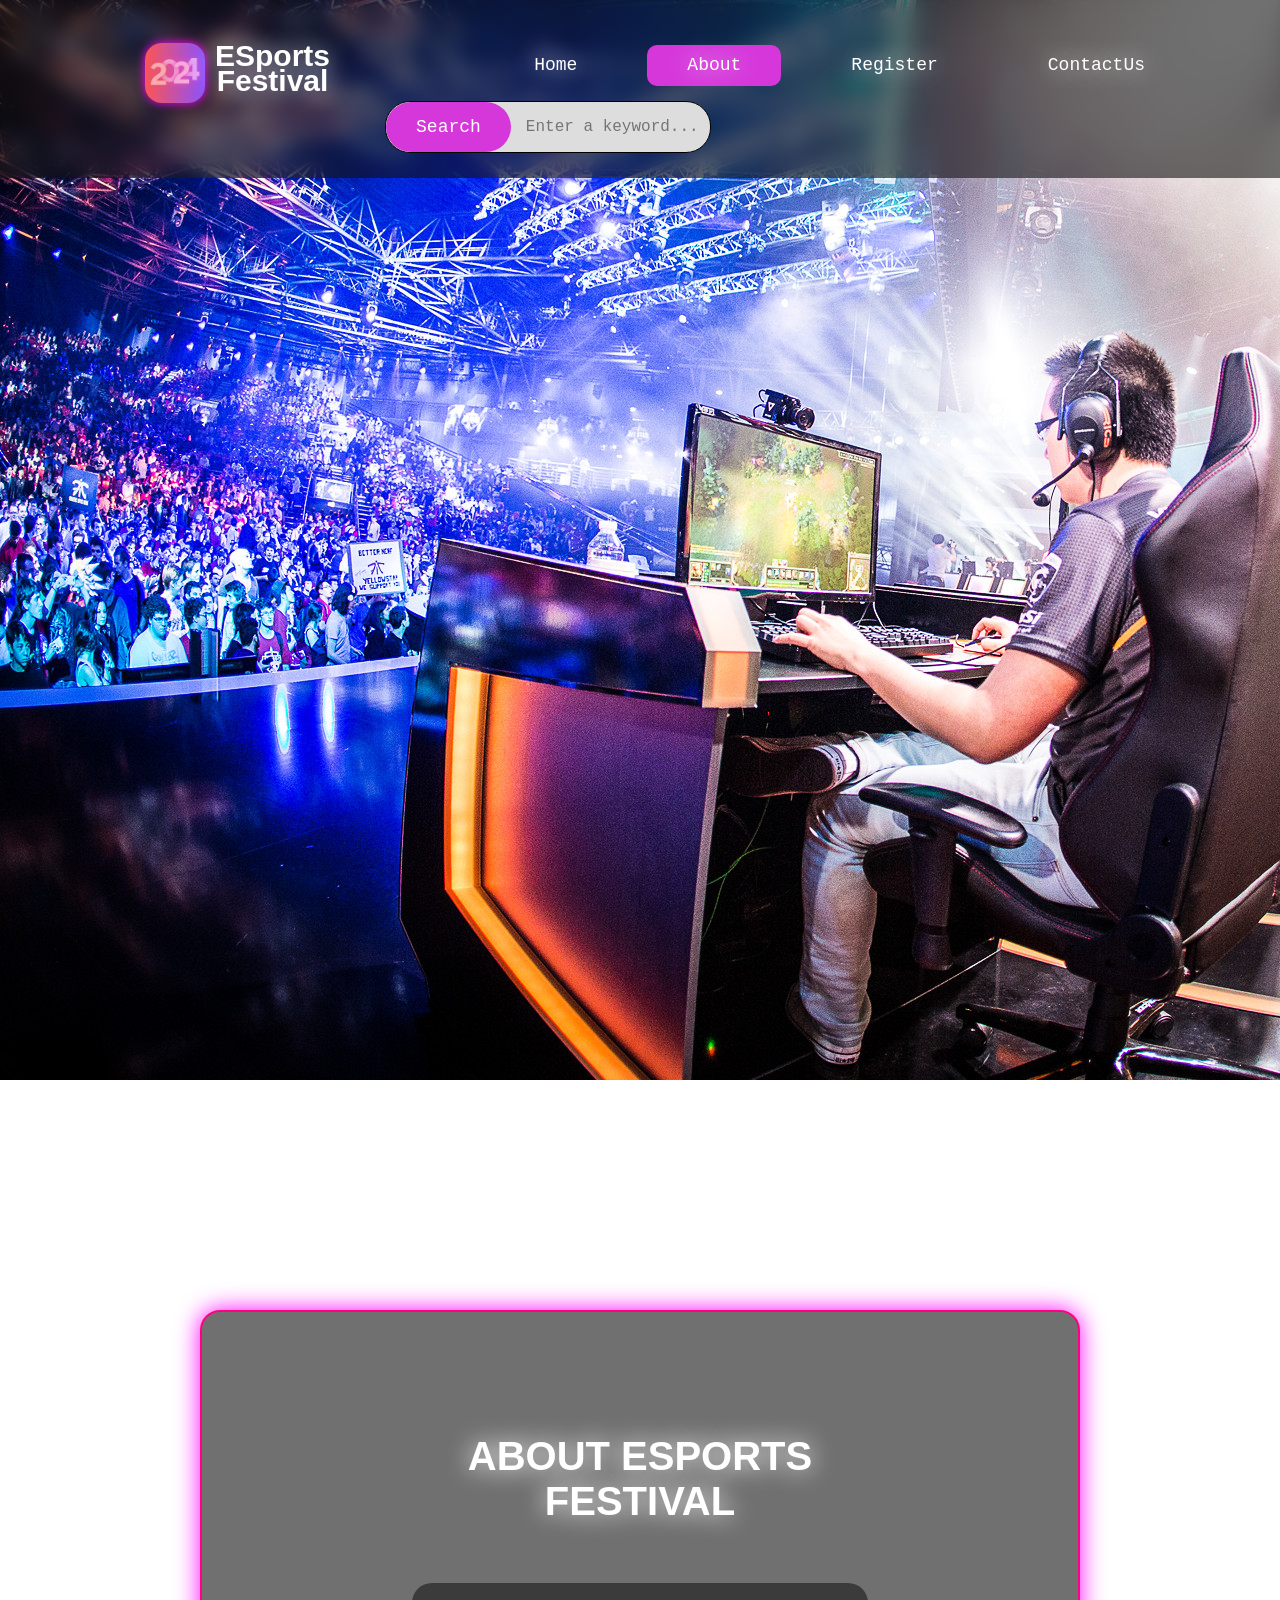
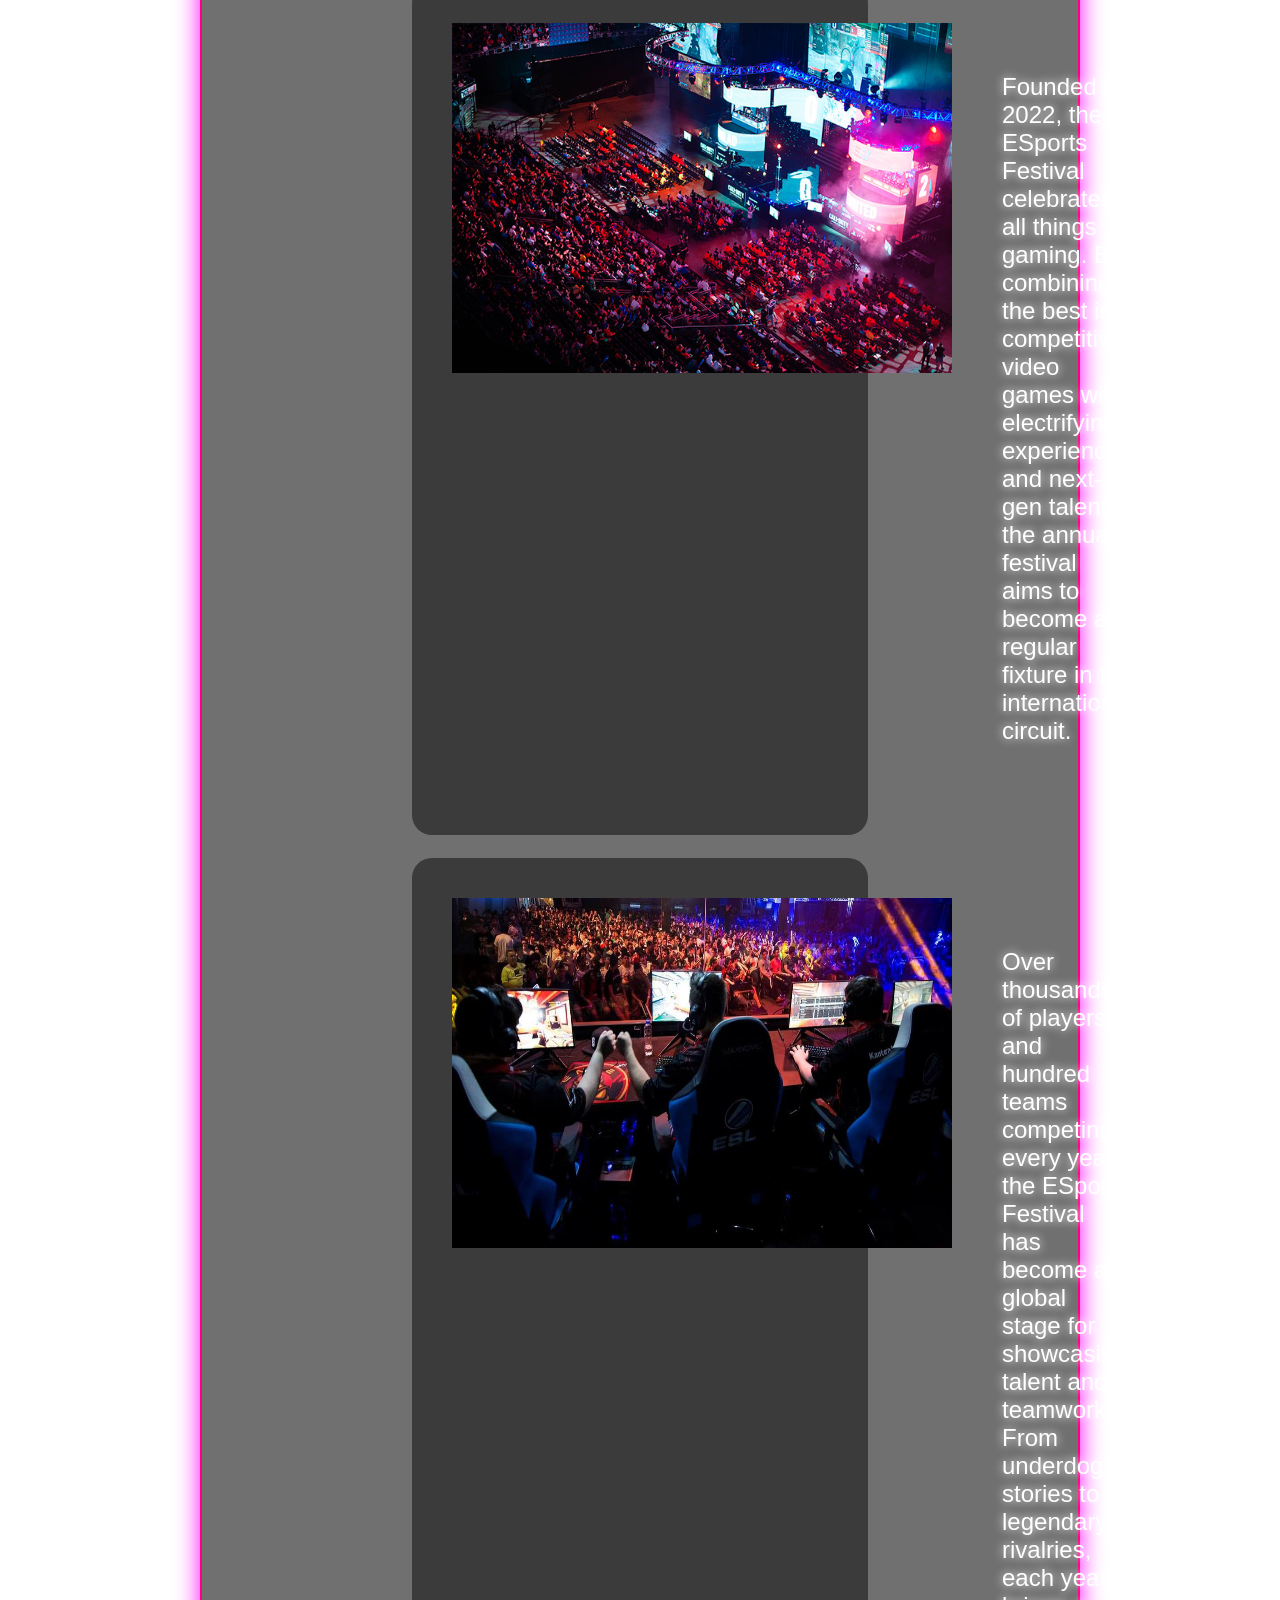
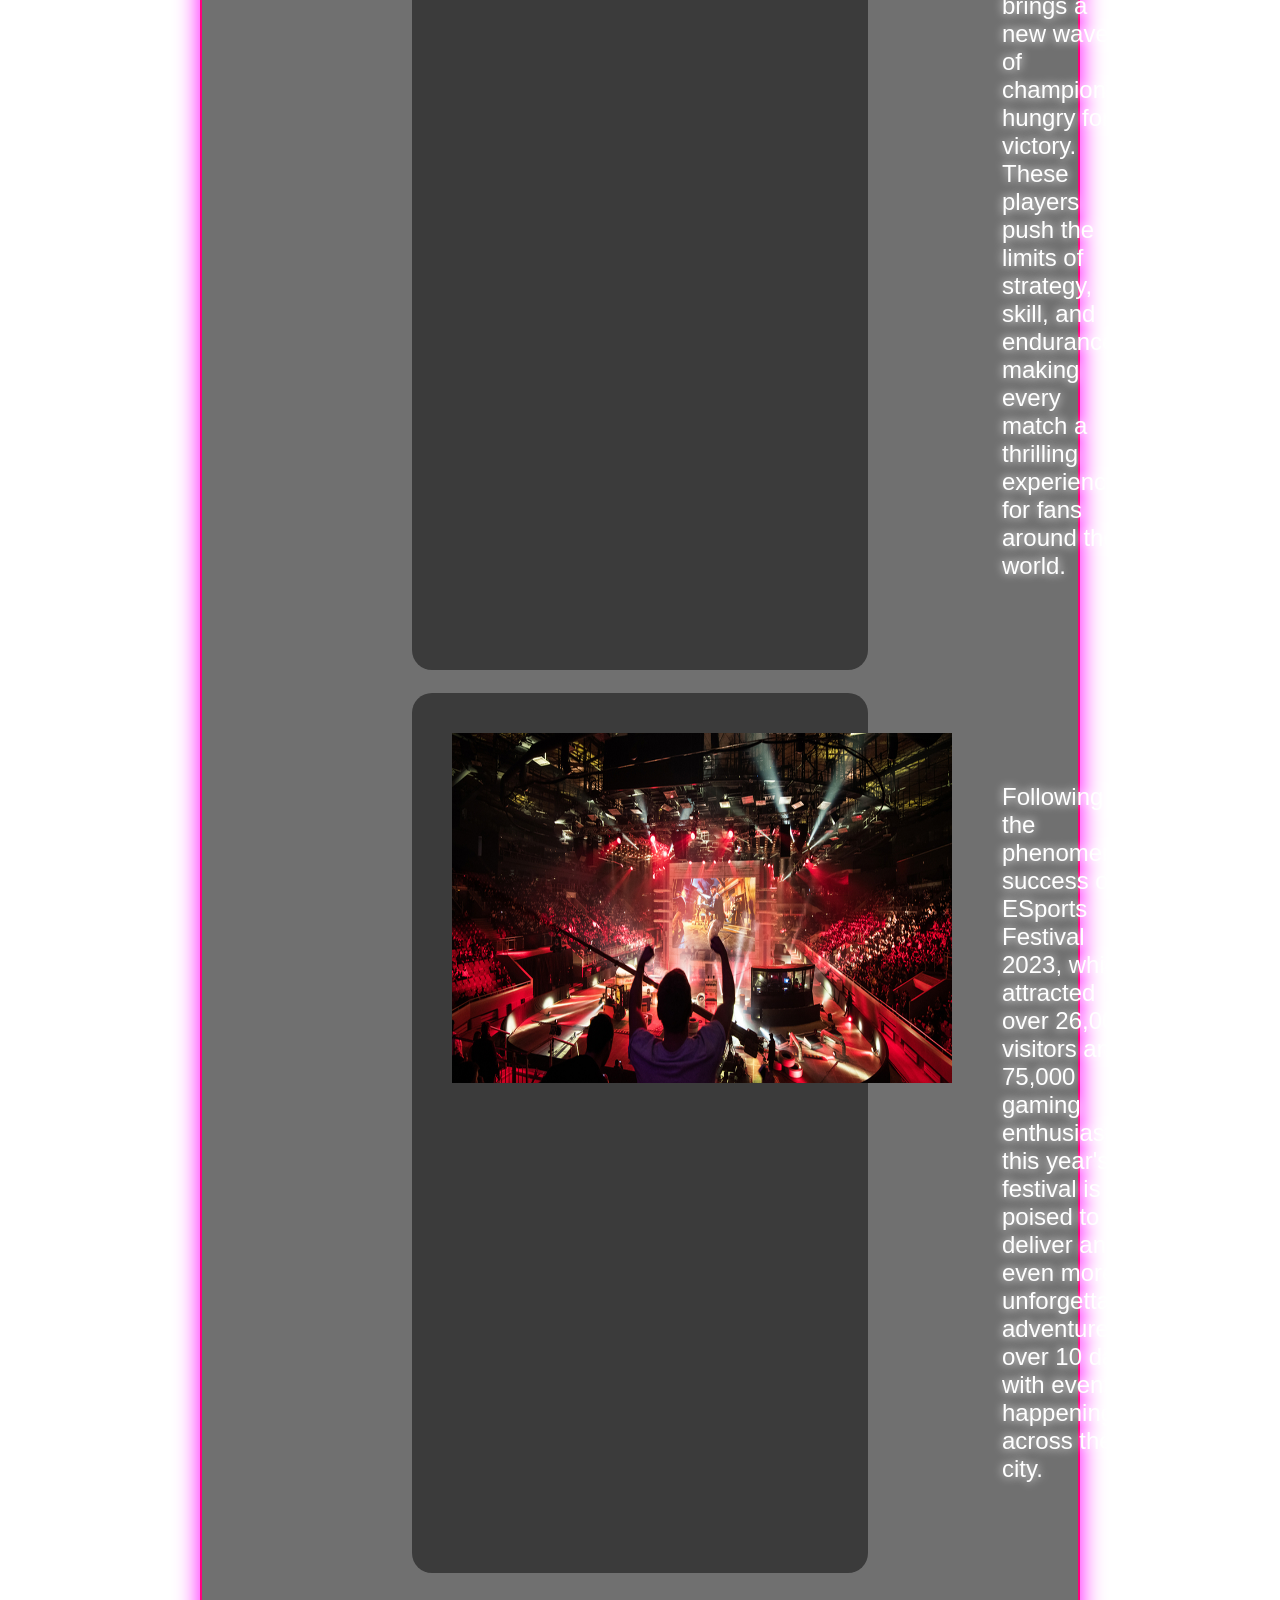
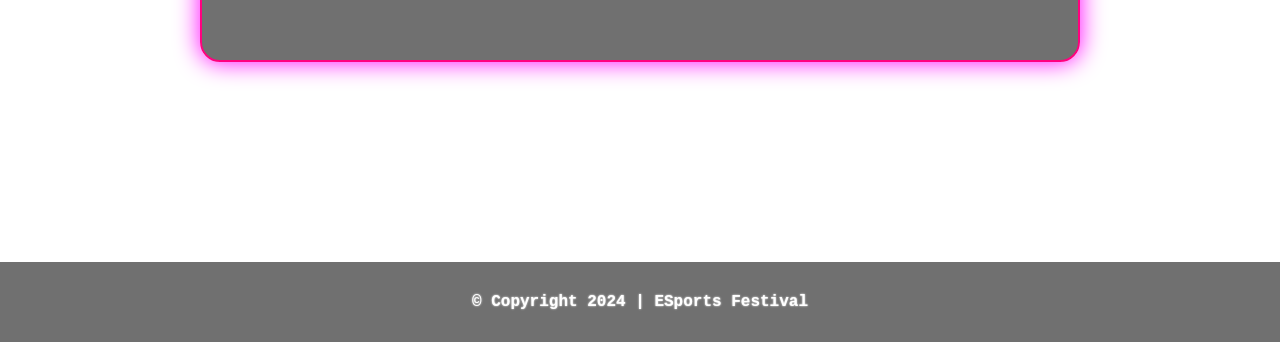
<file: esportsfestival/index2.html>
<!DOCTYPE html>
<html lang="en">
<head>
  <meta charset="UTF-8">
  <meta name="viewport" content="width=device-width, initial-scale=1.0, user-scalable=yes">
  <meta http-equiv="X-UA-Compatible" content="IE=edge">
  <title>About</title>
  <link rel="stylesheet" href="css/header.css">
  <link rel="stylesheet" href="css/style2.css">
  <link rel="stylesheet" href="css/footer.css">
  <link rel="icon" href="img/icon.png">
</head>
<body>
  <!-- Header -->
  <div class="header">
    <a href="#" class="logo"><img src="img/2024.png">ESports<br>Festival</a>
    <div class="header-right">
      <a href="index.html">Home</a>
      <a class="active" href="index2.html">About</a>
      <a href="index3.html">Register</a>
      <a href="index4.html">ContactUs</a>
    </div><br>
    <div class="searchbox">
      <form action="php/search_handler.php" method="GET">
        <button type="submit">Search</button>
        <input type="text" name="search" placeholder="Enter a keyword..." required>
      </form>
    </div>
  </div>

  <div class="intro-img">
    <img src="img/gamplay.jpg" alt="">
  </div>
  
  <!-- Content -->
  <div class="content">
    <div class="content-box">
      <div class="fist-content ani">
        <h1>ABOUT ESPORTS FESTIVAL</h1>
        <div class="content1 ani">
          <img src="img/imga1.jpg" alt="">
          <p>Founded in 2022, the ESports Festival celebrates all things gaming. By combining the best in competitive video games with electrifying experiences and next-gen talent, the annual festival aims to become a regular fixture in the international circuit.</p>
        </div>
        <div class="content2 ani">
          <img src="img/imga2.jpg" alt="">
          <p>Over thousands of players and hundred teams competing every year, the ESports Festival has become a global stage for showcasing talent and teamwork. From underdog stories to legendary rivalries, each year brings a new wave of champions hungry for victory. These players push the limits of strategy, skill, and endurance, making every match a thrilling experience for fans around the world.</p>
        </div>
        <div class="content3 ani">
          <img src="img/imga3.jpg" alt="">
          <p>Following the phenomenal success of ESports Festival 2023, which attracted over 26,000 visitors and 75,000 gaming enthusiasts, this year's festival is poised to deliver an even more unforgettable adventure over 10 days with events happening across the city.</p>
        </div>
      </div>
    </div>
  </div> 

  <!-- Footer -->
  <footer>
    <h4>© Copyright 2024 | ESports Festival</h4>
  </footer>

  <!-- Animation Script -->
  <script src="javascript/script.js"></script>
</body>
</html>
</file>
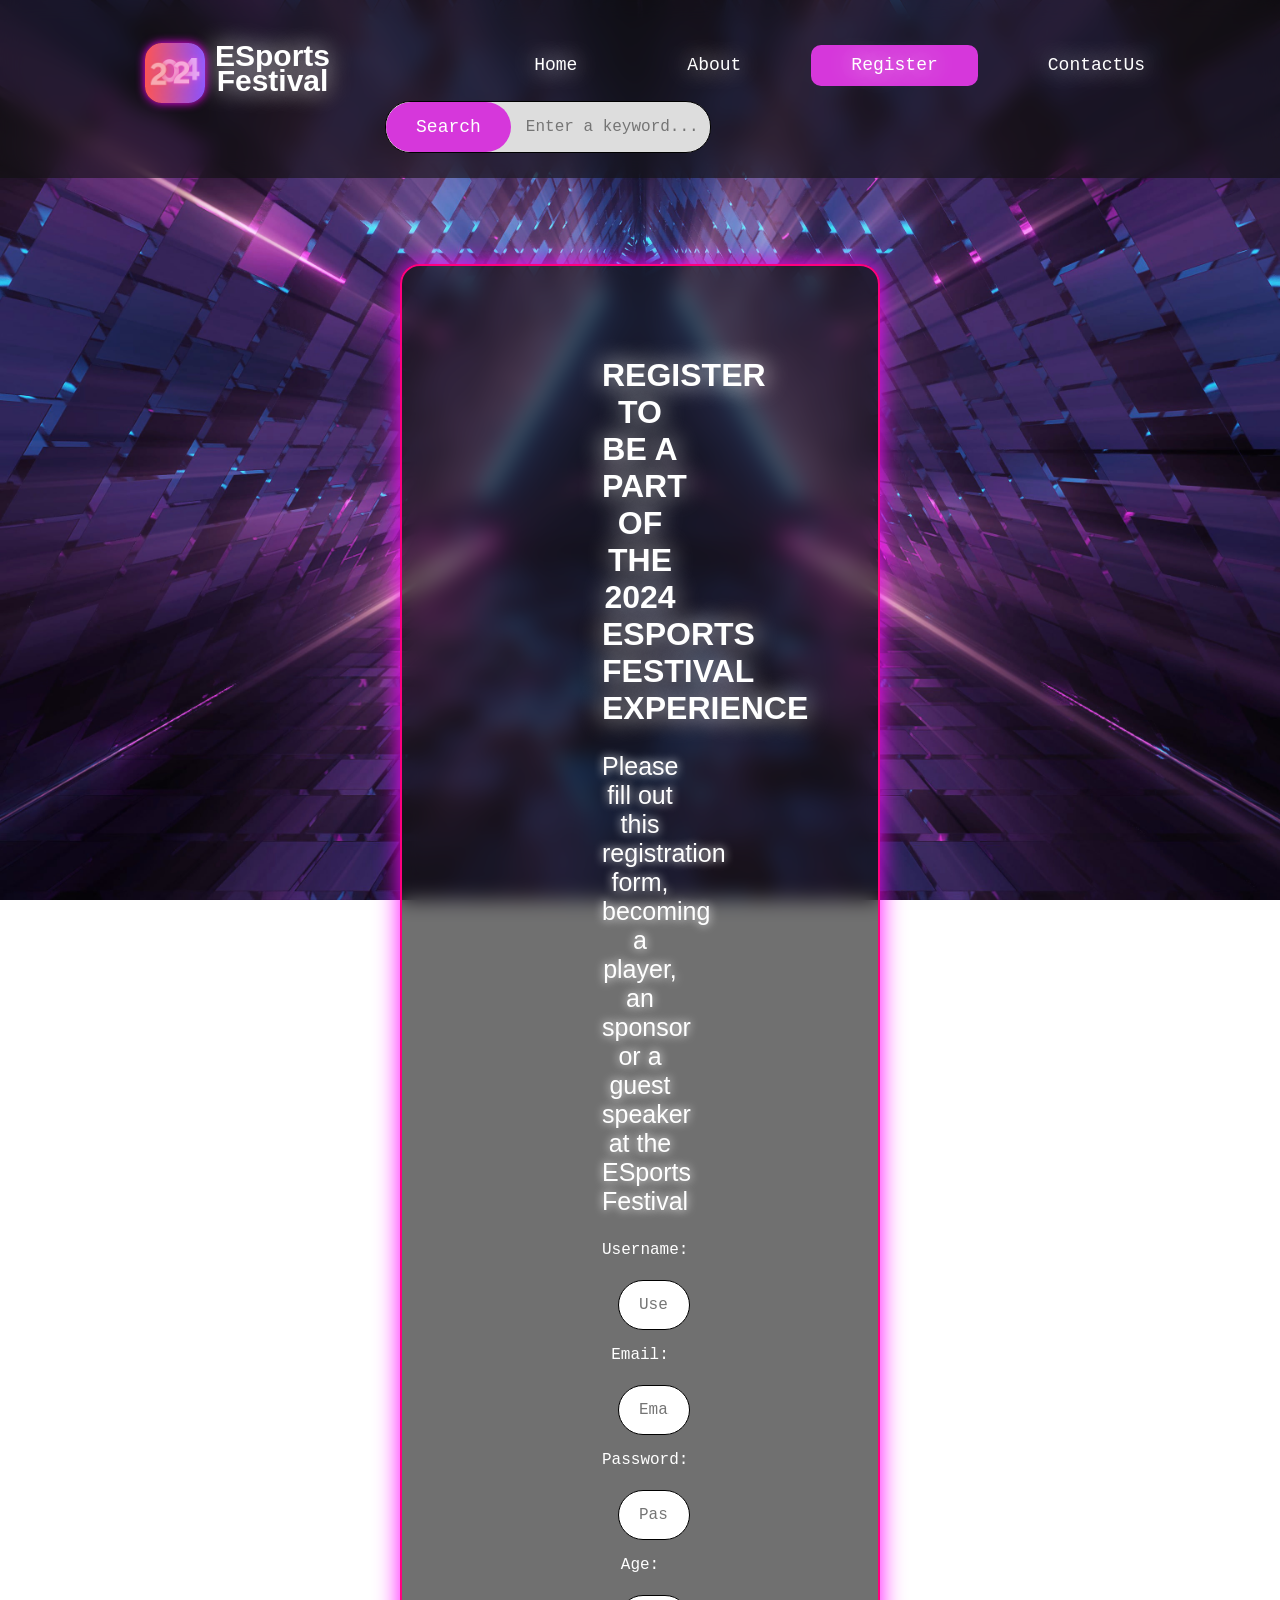
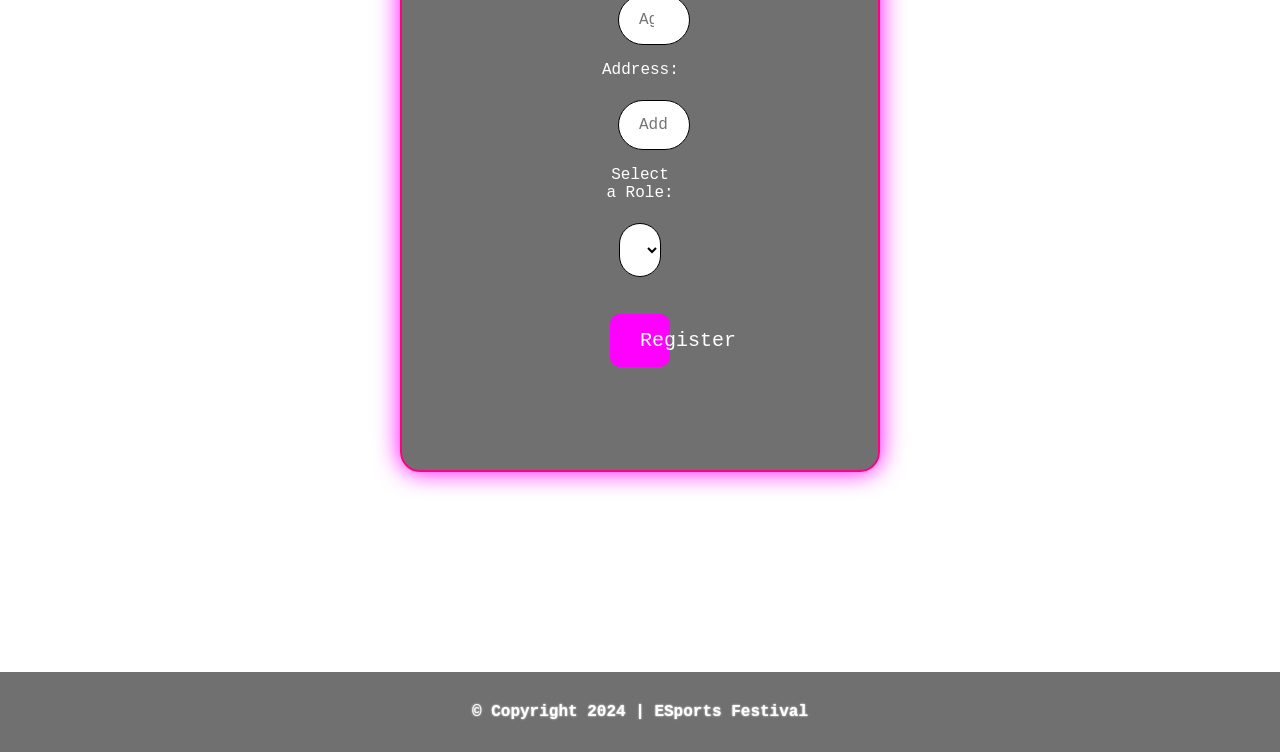
<file: esportsfestival/index3.html>
<!DOCTYPE html>
<html lang="en">
<head>
  <meta charset="UTF-8">
  <meta name="viewport" content="width=device-width, initial-scale=1.0, user-scalable=yes">
  <meta http-equiv="X-UA-Compatible" content="IE=edge">
  <title>Register</title>
  <link rel="stylesheet" href="css/header.css">
  <link rel="stylesheet" href="css/style3.css">
  <link rel="stylesheet" href="css/footer.css">
  <link rel="icon" href="img/icon.png">
</head>
<body>
  <!-- Header -->
  <div class="header">
    <a href="#" class="logo"><img src="img/2024.png">ESports<br>Festival</a>
    <div class="header-right">
      <a href="index.html">Home</a>
      <a href="index2.html">About</a>
      <a class="active" href="index3.html">Register</a>
      <a href="index4.html">ContactUs</a>
    </div><br>
    <div class="searchbox">
      <form action="php/search_handler.php" method="GET">
        <button type="submit">Search</button>
        <input type="text" name="search" placeholder="Enter a keyword..." required>
      </form>
    </div>
  </div>
  
  <!-- Content -->
  <div class="content">
    <div class="content-box">
      <h2 class="ani">REGISTER TO BE A PART OF THE 2024 ESPORTS FESTIVAL EXPERIENCE</h2>
      <p class="ani">Please fill out this registration form, becoming a player, an sponsor or a guest speaker at the ESports Festival</p>
      <form action="php/registration_handler.php" method="POST">
        <div class="form-group ani">
          <label for="username">Username:</label>
          <input type="username" id="username" name="username" placeholder="Username*" required>
        </div>
        <div class="form-group ani">
          <label for="email">Email:</label>
          <input type="email" id="email" name="email" placeholder="Email*" required>
        </div>
        <div class="form-group ani">
          <label for="password">Password:</label>
          <input type="password" id="password" name="password" placeholder="Password*" required>
        </div>
        <div class="form-group ani">
          <label for="age">Age:</label>
          <input type="number" id="age" name="age" placeholder="Age*" min="10" max="60" maxlength="2" required>
        </div>
        <div class="form-group ani">
          <label for="address">Address:</label>
          <input type="address" id="address" name="address" placeholder="Address*" required>
        </div>
        <div class="form-group ani">
          <label for="role">Select a Role:</label>
          <select id="role" name="role" required>
            <option value="User">User</option>
            <option value="Player">Player</option>
            <option value="Sponsor">Sponsor</option>
            <option value="Speaker">Speaker</option>
          </select>
          <br><br>
        </div>
        <button class="ani" type="submit">Register</button>
      </form>
    </div>
  </div> 

  <!-- Footer -->
  <footer>
    <h4>© Copyright 2024 | ESports Festival</h4>
  </footer>

  <!-- Animation Script -->
  <script src="javascript/script.js"></script>
</body>
</html>
</file>
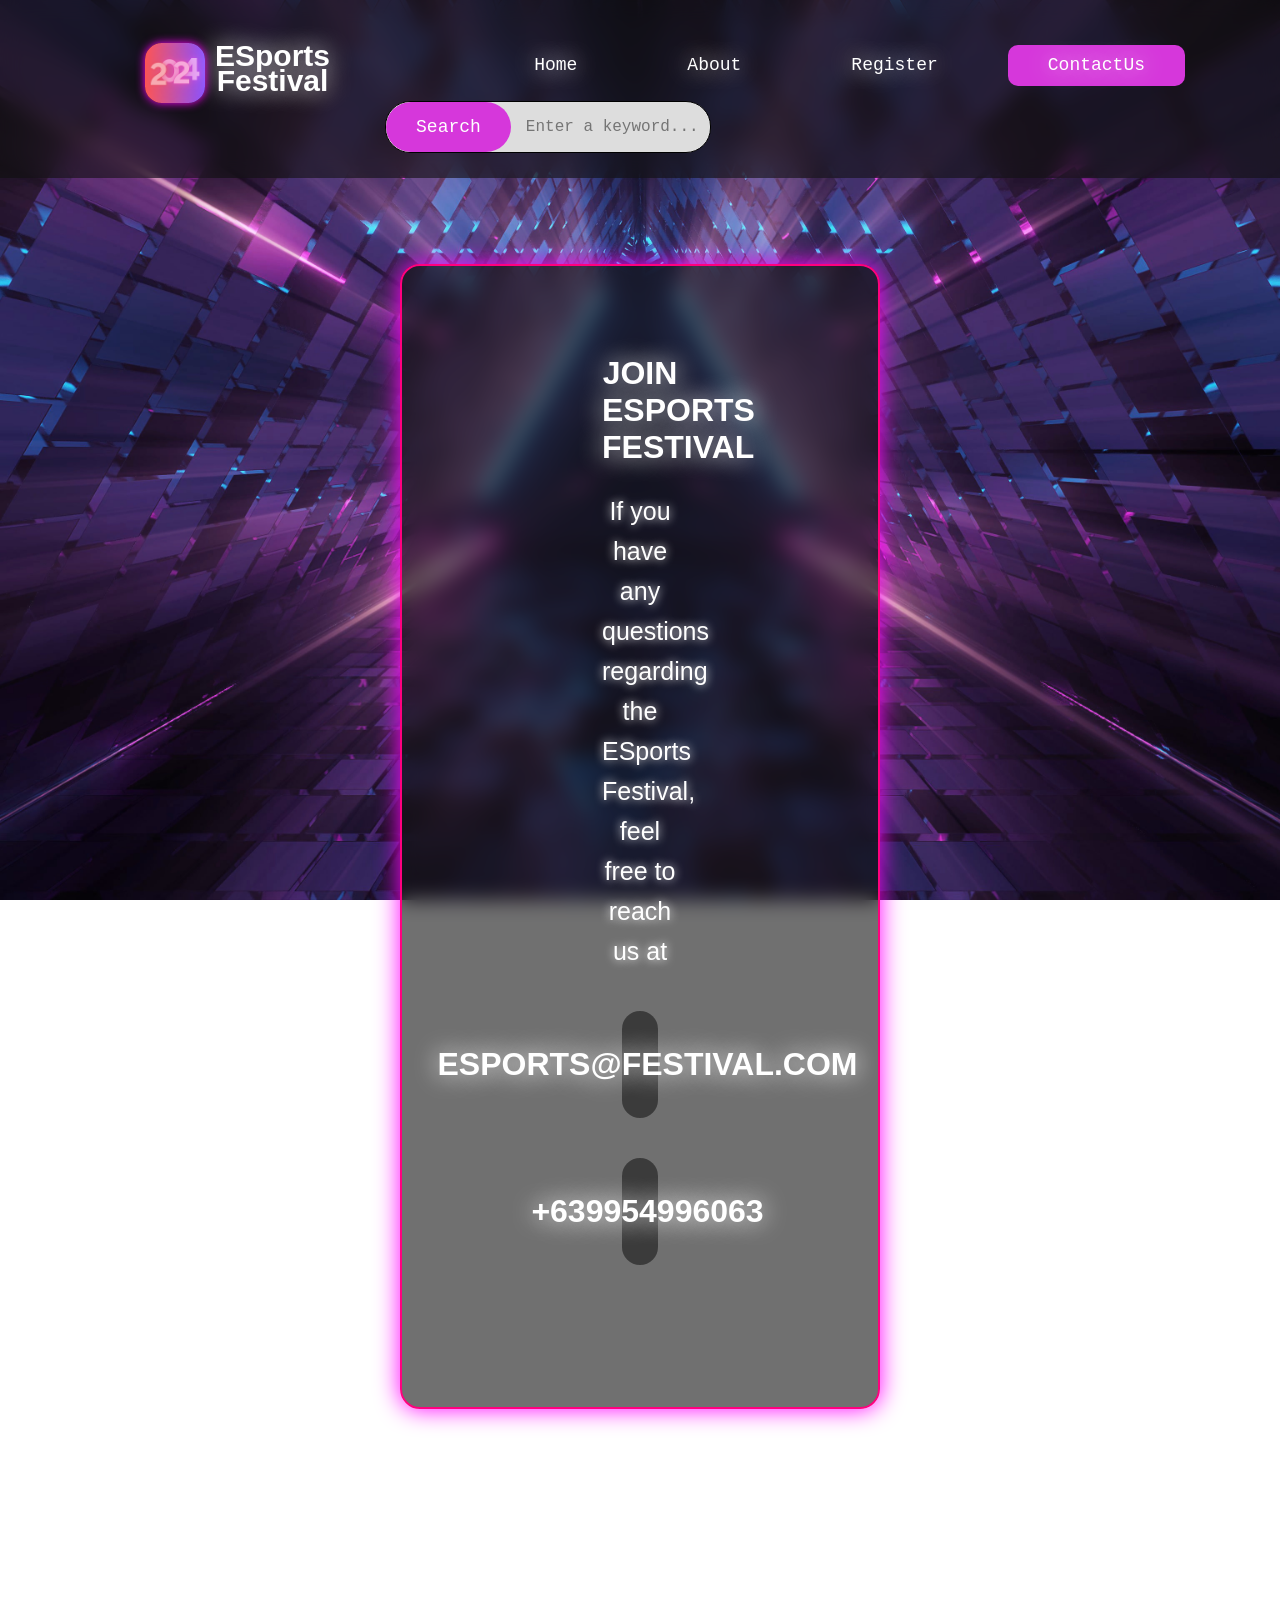
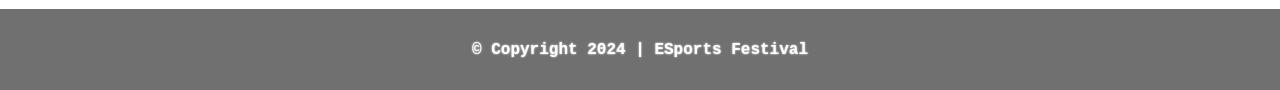
<file: esportsfestival/index4.html>
<!DOCTYPE html>
<html lang="en">
<head>
  <meta charset="UTF-8">
  <meta name="viewport" content="width=device-width, initial-scale=1.0, user-scalable=yes">
  <meta http-equiv="X-UA-Compatible" content="IE=edge">
  <title>ContactUs</title>
  <link rel="stylesheet" href="css/header.css">
  <link rel="stylesheet" href="css/style4.css">
  <link rel="stylesheet" href="css/footer.css">
  <link rel="icon" href="img/icon.png">
</head>
<body>
  <!-- Header -->
  <div class="header">
    <a href="#" class="logo"><img src="img/2024.png">ESports<br>Festival</a>
    <div class="header-right">
      <a href="index.html">Home</a>
      <a href="index2.html">About</a>
      <a href="index3.html">Register</a>
      <a class="active" href="index4.html">ContactUs</a>
    </div><br>
    <div class="searchbox">
      <form action="php/search_handler.php" method="GET">
        <button type="submit">Search</button>
        <input type="text" name="search" placeholder="Enter a keyword..." required>
      </form>
    </div>
  </div>
  
  <!-- Content -->
  <div class="content">
    <div class="content-box">
      <h2 class="ani">Join Esports Festival</h2>
      <p class="ani">If you have any questions regarding the ESports Festival, feel free to reach us at</p>  
      <div class="contact-info ani">
        <div class="email">
          <i class="fas fa-envelope"></i>
          <h2>esports@festival.com</h2>
        </div>
        <div class="phone ani">
          <i class="fas fa-phone"></i>
          <h2>+639954996063</h2>
        </div>
      </div>
    </div>
  </div> 

  <!-- Footer -->
  <footer>
    <h4>© Copyright 2024 | ESports Festival</h4>
  </footer>

  <!-- Animation Script -->
  <script src="javascript/script.js"></script>
</body>
</html>
</file>
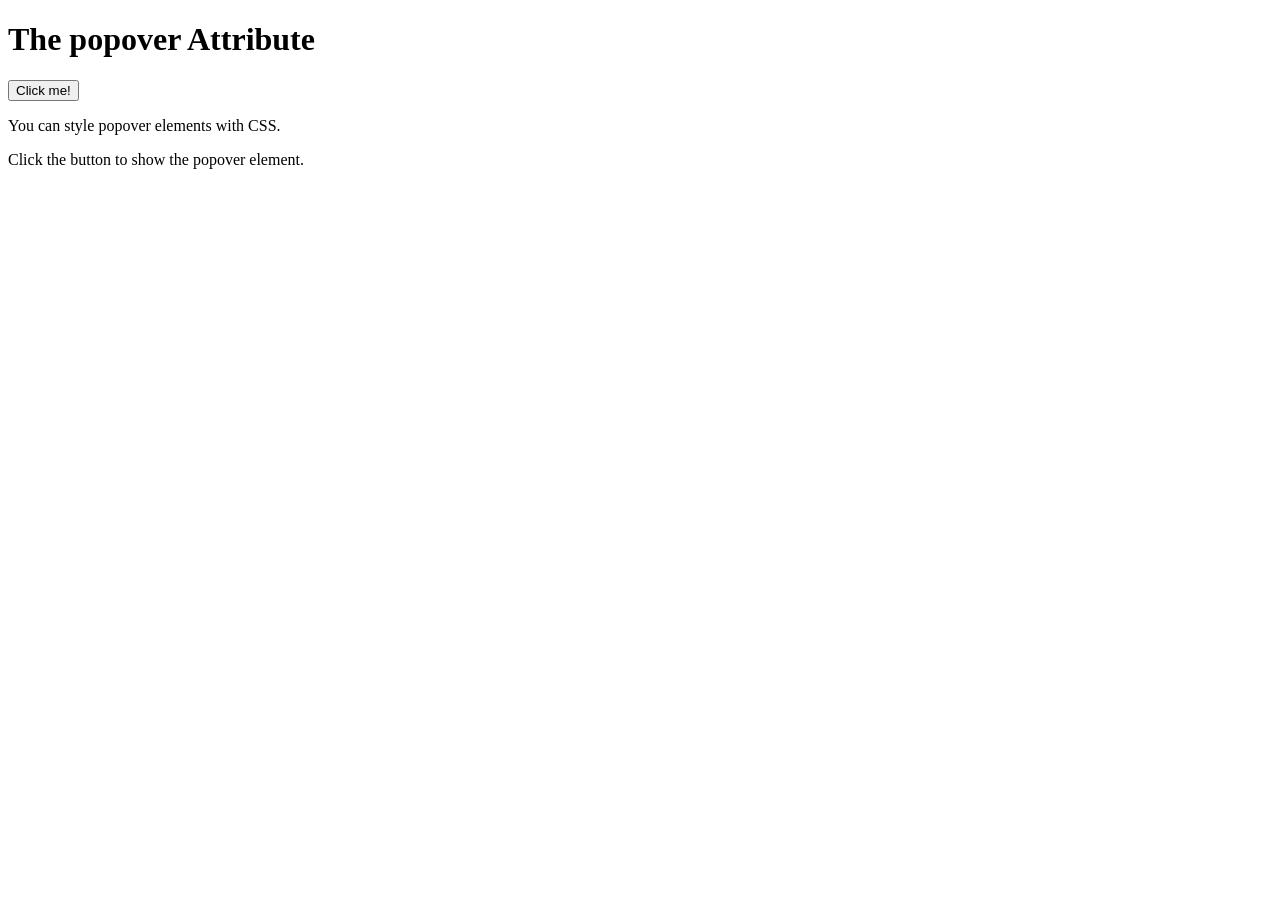
<file: esportsfestival/test/indexe.html>
<!DOCTYPE html>
<html>
<body>
<style>
#mydiv {
  text-align:center;
  padding:40px;
  background-color:lightblue;
  font-family:"Segoe UI", Tahoma, Geneva, Verdana, sans-serif;
}

.mydiv {
  padding-top: 5000px;
}
</style>

<h1>The popover Attribute</h1>

<div popover id="mydiv" class="mydiv">
  <h2>Popover</h2>
  <hr>
  <input type="" name="">
  <p>A popover is an element that is placed on top of everything else.</p>
  <p>It can be used when you want to tell something important.</p>
  <button popovertarget="mydiv" popovertargetaction="hide">Close</button>
</div>

<button popovertarget="mydiv">Click me!</button>

<p>You can style popover elements with CSS.</p>

<p>Click the button to show the popover element.</p>

</body>
</html>
</file>
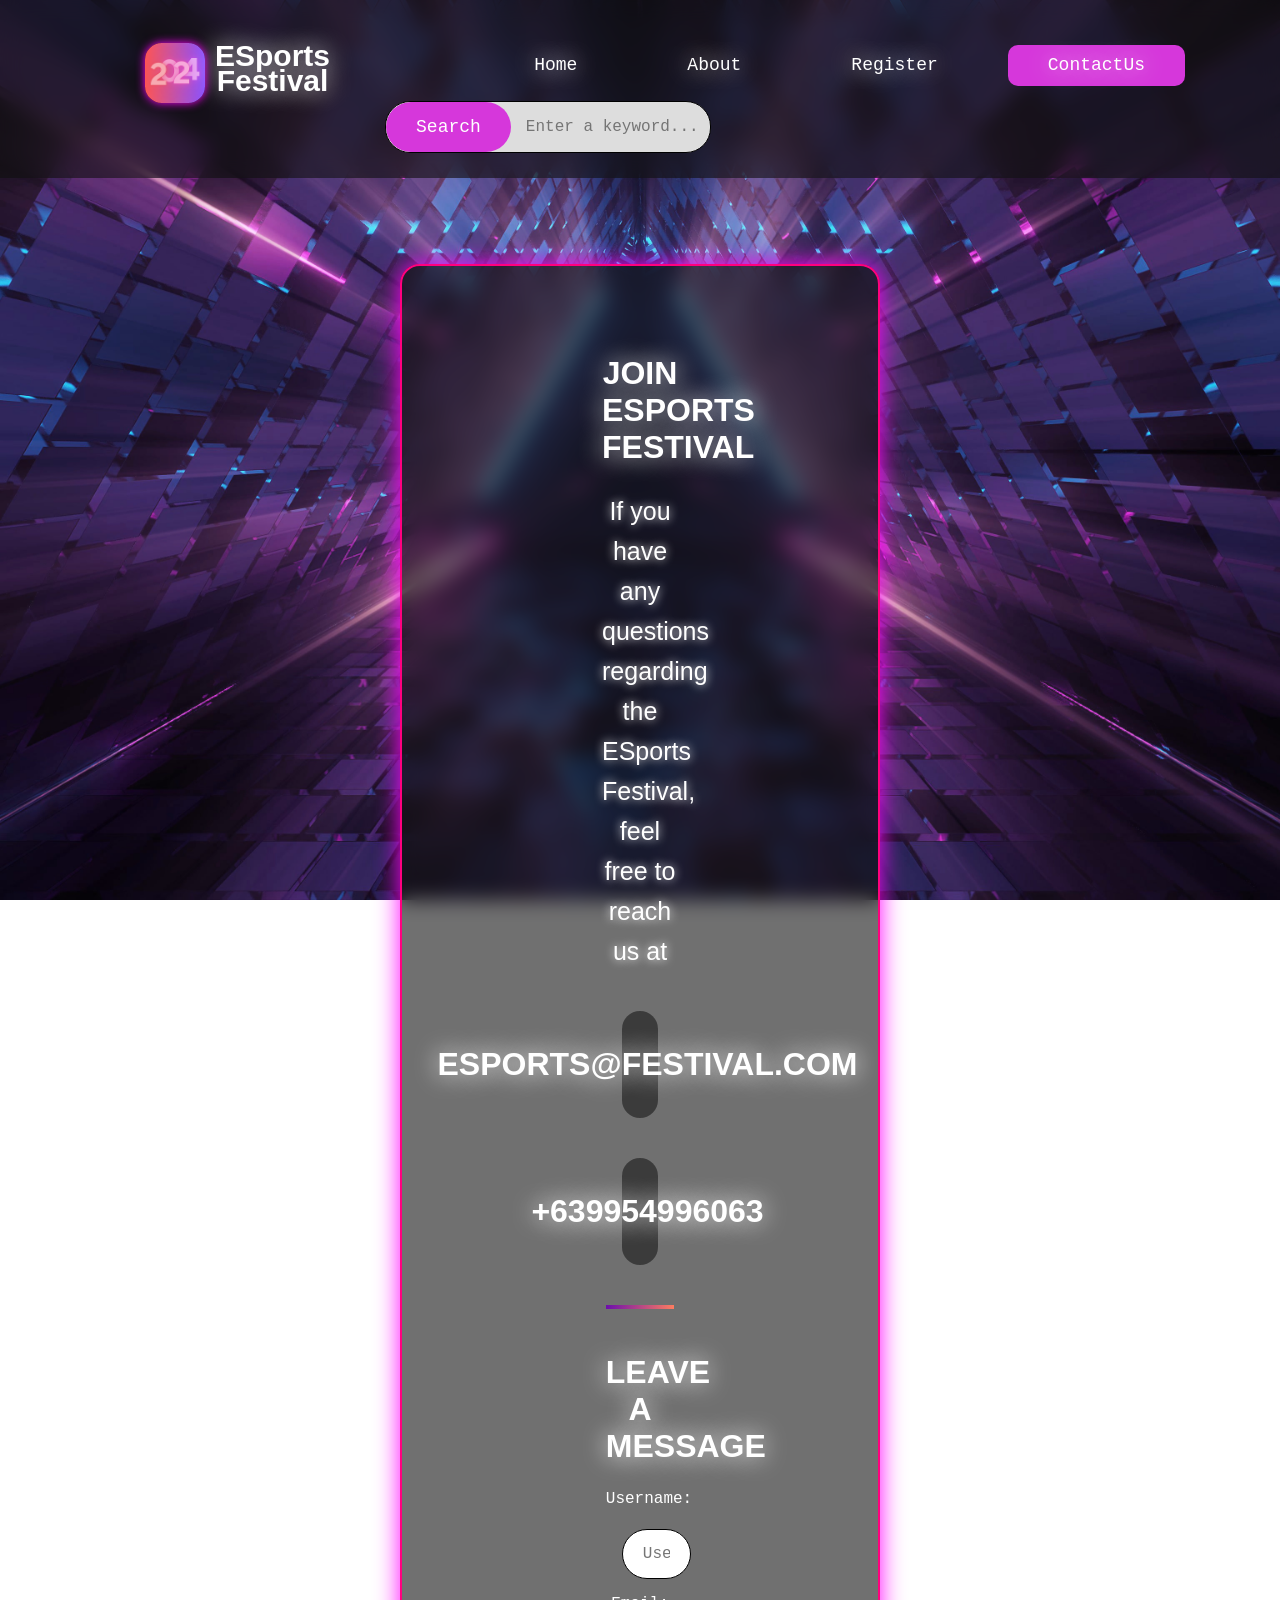
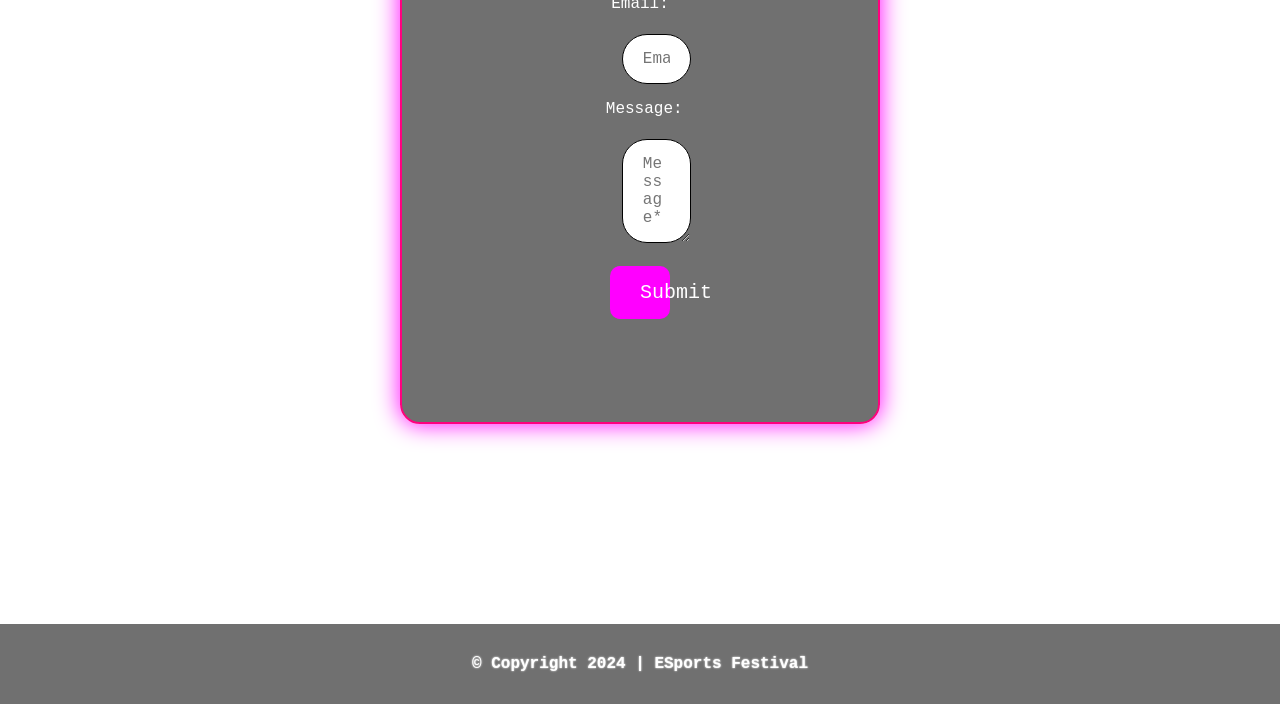
<file: schoolstuff/esportsfestival/contact.html>
<!DOCTYPE html>
<html lang="en">
<head>
  <meta charset="UTF-8">
  <meta name="viewport" content="width=device-width, initial-scale=1.0, user-scalable=yes">
  <meta http-equiv="X-UA-Compatible" content="IE=edge">
  <title>ContactUs</title>
  <link rel="stylesheet" href="css/header.css">
  <link rel="stylesheet" href="css/contact.css">
  <link rel="stylesheet" href="css/footer.css">
  <link rel="icon" href="img/icon.png">
</head>
<body>
  <!-- Header -->
  <div class="header">
    <a href="#" class="logo"><img src="img/2024.png">ESports<br>Festival</a>
    <div class="header-right">
      <a href="index.html">Home</a>
      <a href="about.php">About</a>
      <a href="register.html">Register</a>
      <a class="active" href="contact.html">ContactUs</a>
    </div><br>
    <div class="searchbox">
      <form action="php/search_handler.php" method="GET">
        <button type="submit">Search</button>
        <input type="text" name="search" placeholder="Enter a keyword..." required>
      </form>
    </div>
  </div>
  
  <!-- Content -->
  <div class="content">
    <div class="content-box">
      <h2 class="ani">Join Esports Festival</h2>
      <p class="ani">If you have any questions regarding the ESports Festival, feel free to reach us at</p>  
      <div class="contact-info ani">
        <div class="email">
          <i class="fas fa-envelope"></i>
          <h2>esports@festival.com</h2>
        </div>
        <div class="phone ani">
          <i class="fas fa-phone"></i>
          <h2>+639954996063</h2>
        </div>
      </div>

      <div class="second-content">
        <h2 class="ani">Leave a Message</h2>
        <form action="php/response_handler.php" method="post">
          <div class="form-group ani">
            <label for="username">Username:</label>
            <input type="text" id="username" name="username" placeholder="Username*" required>
          </div>
          <div class="form-group ani">
            <label for="email">Email:</label>
            <input type="email" id="email" name="email" placeholder="Email*" required>
          </div>
          <div class="form-group ani">
            <label for="message">Message:</label>
            <textarea id="message" name="message" placeholder="Message*" rows="4" cols="50" required></textarea>
          </div>
          <button class="ani" type="submit">Submit</button>
        </form>
      </div>
    </div>
  </div> 

  <!-- Footer -->
  <footer>
    <h4>© Copyright 2024 | ESports Festival</h4>
  </footer>

  <!-- Animation Script -->
  <script src="javascript/script.js"></script>
</body>
</html>
</file>
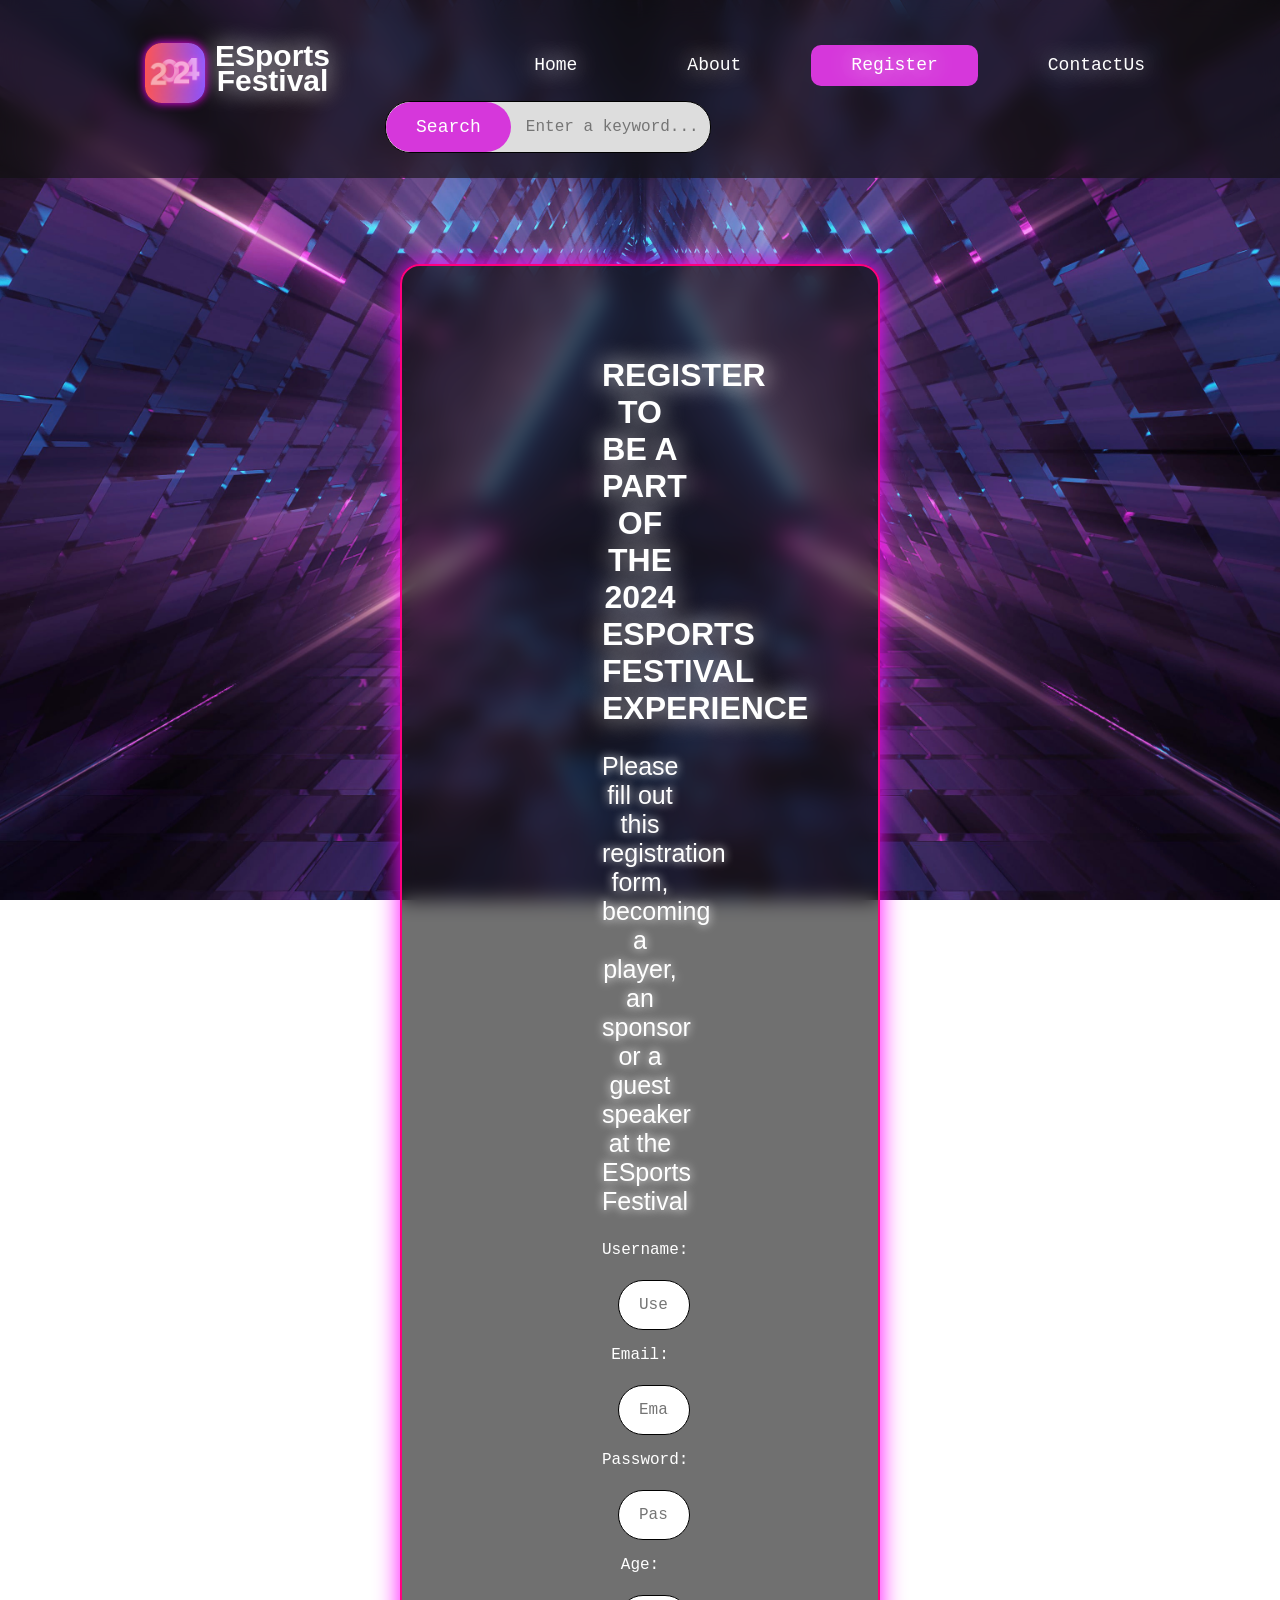
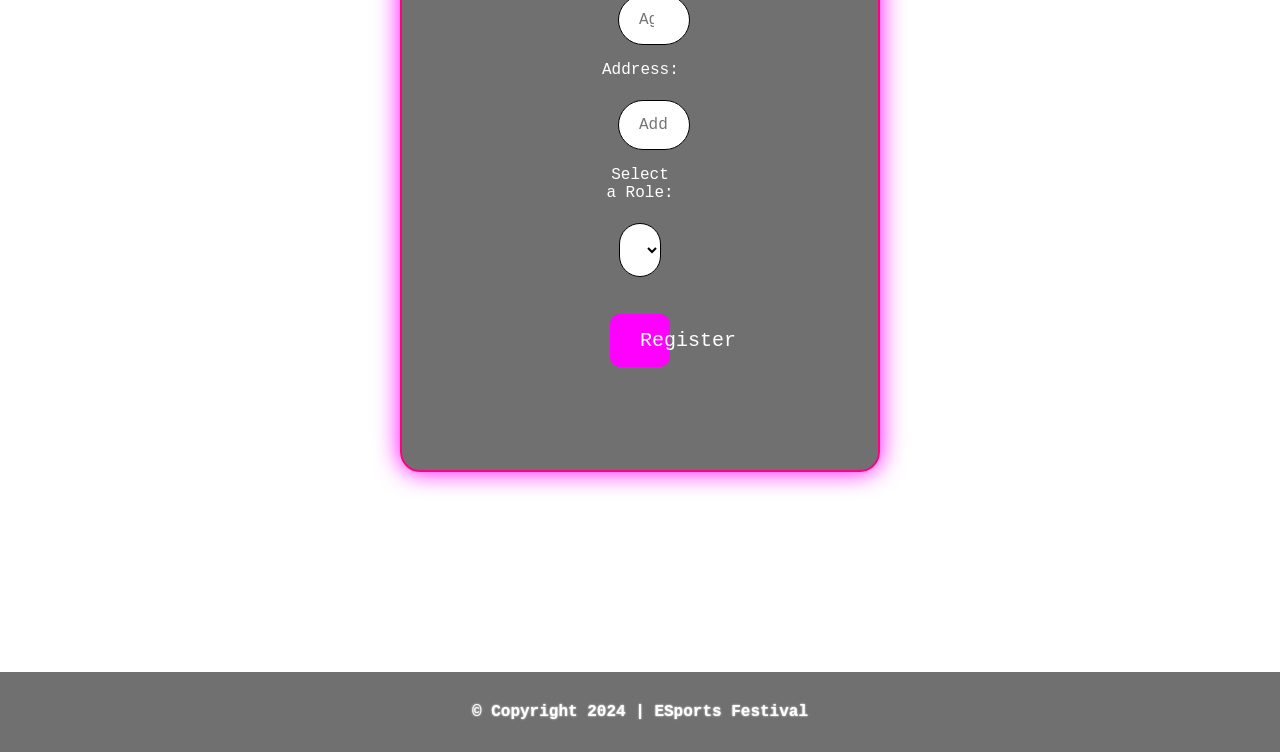
<file: schoolstuff/esportsfestival/register.html>
<!DOCTYPE html>
<html lang="en">
<head>
  <meta charset="UTF-8">
  <meta name="viewport" content="width=device-width, initial-scale=1.0, user-scalable=yes">
  <meta http-equiv="X-UA-Compatible" content="IE=edge">
  <title>Register</title>
  <link rel="stylesheet" href="css/header.css">
  <link rel="stylesheet" href="css/register.css">
  <link rel="stylesheet" href="css/footer.css">
  <link rel="icon" href="img/icon.png">
</head>
<body>
  <!-- Header -->
  <div class="header">
    <a href="#" class="logo"><img src="img/2024.png">ESports<br>Festival</a>
    <div class="header-right">
      <a href="index.html">Home</a>
      <a href="about.php">About</a>
      <a class="active" href="register.html">Register</a>
      <a href="contact.html">ContactUs</a>
    </div><br>
    <div class="searchbox">
      <form action="php/search_handler.php" method="GET">
        <button type="submit">Search</button>
        <input type="text" name="search" placeholder="Enter a keyword..." required>
      </form>
    </div>
  </div>
  
  <!-- Content -->
  <div class="content">
    <div class="content-box">
      <h2 class="ani">REGISTER TO BE A PART OF THE 2024 ESPORTS FESTIVAL EXPERIENCE</h2>
      <p class="ani">Please fill out this registration form, becoming a player, an sponsor or a guest speaker at the ESports Festival</p>
      <form action="php/registration_handler.php" method="POST">
        <div class="form-group ani">
          <label for="username">Username:</label>
          <input type="username" id="username" name="username" placeholder="Username*" required>
        </div>
        <div class="form-group ani">
          <label for="email">Email:</label>
          <input type="email" id="email" name="email" placeholder="Email*" required>
        </div>
        <div class="form-group ani">
          <label for="password">Password:</label>
          <input type="password" id="password" name="password" placeholder="Password*" required>
        </div>
        <div class="form-group ani">
          <label for="age">Age:</label>
          <input type="number" id="age" name="age" placeholder="Age*" min="10" max="60" maxlength="2" required>
        </div>
        <div class="form-group ani">
          <label for="address">Address:</label>
          <input type="address" id="address" name="address" placeholder="Address*" required>
        </div>
        <div class="form-group ani">
          <label for="role">Select a Role:</label>
          <select id="role" name="role" required>
            <option value="User">User</option>
            <option value="Player">Player</option>
            <option value="Sponsor">Sponsor</option>
            <option value="Speaker">Speaker</option>
          </select>
          <br><br>
        </div>
        <button class="ani" type="submit">Register</button>
      </form>
    </div>
  </div> 

  <!-- Footer -->
  <footer>
    <h4>© Copyright 2024 | ESports Festival</h4>
  </footer>

  <!-- Animation Script -->
  <script src="javascript/script.js"></script>
</body>
</html>
</file>
<file: esportsfestival/css/header.css>
/* Text animation */
:is(.ani) {
  opacity: 0;
  transform: translateY(24px); 
  transition: opacity 0.8s ease-out, transform 0.8s ease-out;
}

:is(.ani).visible {
  opacity: 1;
  transform: translateY(0);
}

html {
  scroll-behavior: smooth;
}

body { 
  margin: 0;
  font-family: Arial, Helvetica, sans-serif;
  background: url(../img/background2.jpg);
  background-size: cover; 
  background-position: center; 
  background-repeat: no-repeat;
  background-attachment: fixed;
}


/* Header Style */
.header {
  width: 100%;
  padding: 20px 80px;
  box-sizing: border-box;
  backdrop-filter: blur(10px);
  background-color:rgba(18, 18, 18, 0.6);
  position: fixed;
  z-index: 1;
}
  
.header a.logo {
  display: flex;
  font-size: 30px;
  font-weight: bold;
  font-family: 'Franklin Gothic Medium', 'Arial Narrow', Arial, sans-serif;
  text-shadow: 0 0 25px #ffffff;
}

.header a.logo img {
  height: 60px;
  width: 60px;
  border-radius: 28%;
  box-shadow: 0 0 10px #ff00ff; 
  margin: 0 10px;
}

.header a {
  float: left;
  text-align: center;
  margin: 15px 15px;
  padding: 8px 40px;
  text-decoration: none;
  font-size: 18px; 
  line-height: 25px;
  border-radius: 10px;
  color: rgb(255, 255, 255);
  text-shadow: 0 0 25px #ffffff;
  font-family: "Lucida Console", "Courier New", monospace;
}

.header a.active {
  background-color: rgb(214, 55, 219);
  text-shadow: 0 0 25px #ffffff;
  color: white;
}

.header-right {
  margin-top: 10px;
  float: right;
}

.header-right a:hover {
  background-color: #ff00ff;
  box-shadow: 0 0 25px #ff00ff; 
}

.searchbox {
  width: 324px;
  height: 40px;
  margin: 5px 0;
  padding: 5px 0px;
  display: flex;
  align-items: center;
  overflow: hidden;
  cursor: pointer;
  border: 1px solid black;
  border-radius: 25px;
  background-color: #ddd;
  transition: .3s;
}

.searchbox:hover {
  width: 600px;
  border: 1px solid #ff007f;
  box-shadow: 0 0 25px #ff00ff;
  transition: .8s;
}

.searchbox form {
  display: flex;
  width: 100%;
}

.searchbox input {
  margin-left: 5px;
  width: 100%;
  outline: none;
  border: none;
  font-size: 16px;
  padding-left: 10px;
  background: transparent;
  font-family: "Lucida Console", "Courier New", monospace;
}

.searchbox button {
  padding: 10px 30px;
  height: 50px;
  cursor: pointer;
  border: none;
  border-radius: 25px;  
  font-size: 18px;
  color: white;
  background-color: rgb(214, 55, 219);
  font-family: "Lucida Console", "Courier New", monospace;
}

.searchbox button:hover {
  background-color: #ff00ff;
  box-shadow: 0 0 25px #ff00ff;
}
</file>
<file: esportsfestival/css/style2.css>
/* Background image*/
.intro-img {
  margin: 0;
  height: auto;
  width: auto;
  z-index: 0;
}

/* Content */
/* ikabil ditoy jay design jay pangcomputer */
.content {
  padding-top: 2%;
}

.content-box {
  background-color:rgba(18, 18, 18, 0.6);
  backdrop-filter: blur(10px);
  justify-content: center;
  align-items: center;
  text-align: center;
  width: auto;
  height: auto;
  margin: 200px 200px;
  padding: 10px 200px;
  padding-top: 5%;
  padding-bottom: 5%;
  border-radius: 20px;
  border: 2px solid #ff007f;
  box-shadow: 0 0 25px #ff00ff;
}

.fist-content {
  margin: 10px 10px;
  text-align: left;
}

.fist-content h1 {
  color: white;
  padding: 32px;
  font-size: 40px;
  font-weight: bold;
  text-align: center;
  text-shadow: 0 0 25px #ffffff;
  font-family: 'Franklin Gothic Medium', 'Arial Narrow', Arial, sans-serif;
}

.fist-content div {
  margin-top: 5%;
  margin-bottom: 5%;
  display: flex;
  padding: 40px;
  border-radius: 20px;
  background-color: rgba(24, 24, 24, 0.6);
}

.content1 img {
  height: 350px;
  width: 500px;
}

.content2 img {
  height: 350px;
  width: 500px;
}

.content3 img {
  height: 350px;
  width: 500px;
}

.fist-content p {
  font-size: 24px;
  margin-top: 50px;
  margin: 50px;
  color: white;
  text-shadow: 0 0 10px #ffffff;
  font-family: 'Franklin Gothic Medium', 'Arial Narrow', Arial, sans-serif;
}


/* Mobile Phone Screen */
@media screen and (max-width: 1080px) {
/* Header Style */
.header {
  background-color:rgba(18, 18, 18, 1);
  position: fixed;
  overflow: hidden;
  width: 100%;
  padding: 24px px;
  z-index: 1;
  display: flex;
  flex-wrap: wrap;
}

.header a {
  flex-grow: 1;
  flex-basis: 200;
  width: 250px;
  float: none;
  display: block;
  text-align: left;
}

.header-right {
  float: none;
}

.content-box {
  background-color:rgba(18, 18, 18, 0.8);
  margin: 0;
  display: flex;
  flex-wrap: wrap;
  border-radius: 0px;
}

.content-box {
  flex-grow: 1;
  flex-basis: 200;
  display: flex;
  flex-wrap: wrap;
}

.content1 {
  display: flex;
  flex-wrap: wrap;
}

.content1 img, p {
  flex-grow: 1;
  flex-basis: 200;
}

.content2 {
  display: flex;
  flex-wrap: wrap;
}

.content2 img, p {
  flex-grow: 1;
  flex-basis: 200;
}

.content3 {
  display: flex;
  flex-wrap: wrap;
}

.content3 img, p {
  flex-grow: 1;
  flex-basis: 200;
}


/* Content */
/* ikabil ditoy day design jay content pang cellphone */
.content {
  background-color:rgba(18, 18, 18, 0.8);
  margin: 0;
  display: flexbox;
  border-radius: 0px;
}

/* Footer */
footer {
  background-color:rgba(18, 18, 18, 0.8);
  text-align: center;
  padding: 10px 0;
  margin: 0;
  width: 100%;
}
}
</file>
<file: esportsfestival/css/footer.css>
/* Footer */
footer {
  background-color:rgba(18, 18, 18, 0.6);
  backdrop-filter: blur(10px);
  text-align: center;
  padding: 10px 0;
  margin-top: 50px;
  width: 100%;
}
  
footer h4 {
  text-shadow: 0 0 2px #ffffff; 
  color: white;
  font-family: "Lucida Console", "Courier New", monospace;
  text-align: center;
}
</file>
<file: esportsfestival/css/style3.css>
/* Content */
/* ikabil ditoy jay design jay pangcomputer */
.content {
  padding-top: 5%;
}

.content-box {
  background-color:rgba(18, 18, 18, 0.6);
  backdrop-filter: blur(10px);
  justify-content: center;
  align-items: center;
  text-align: center;
  width: auto;
  height: auto;
  margin: 200px 400px;
  padding: 10px 200px;
  padding-top: 5%;
  padding-bottom: 8%;
  border-radius: 20px;
  border: 2px solid #ff007f;
  box-shadow: 0 0 25px #ff00ff;
}

.content-box h2 {
  color: white;
  margin-bottom: 5%;
  font-size: 32px;
  text-shadow: 0 0 25px #ffffff;
  font-family: 'Franklin Gothic Medium', 'Arial Narrow', Arial, sans-serif;
}

.content-box p {
  font-size: 25px;
  color: white;
  text-shadow: 0 0 10px #ffffff;
  font-family: 'Franklin Gothic Medium', 'Arial Narrow', Arial, sans-serif;

}

.content label {
  display: block;
  margin-bottom: 5px;
  color: white;
  font-family: "Lucida Console", "Courier New", monospace;
}

.content input {
  border: none;
  outline: none;
  color: black;
  margin: 16px;
  padding: 15px 20px;
  width: 40%;
  background-color: white;
  border-radius: 25px;
  border: 1px solid black;
  font-size: 16px;
  font-family: "Lucida Console", "Courier New", monospace;
  transition: .3s;
}

.content input:hover {  
  width: 50%;
  transition: .8s;
  border: 1px solid #ff007f;
  box-shadow: 0 0 25px #ff00ff;
}

.content select {
  border: none;
  outline: none;
  color: black;
  margin: 16px;
  padding: 15px 20px;
  width: 18%;
  background-color: white;
  border-radius: 25px;
  border: 1px solid black;
  font-family: "Lucida Console", "Courier New", monospace;
  font-size: 18px;
  transition: .3s;
}

.content select:hover {
  width: 25%;
  transition: .8s;
  border: 1px solid #ff007f;
  box-shadow: 0 0 25px #ff00ff;
}

.content button {
  margin-top: 5%;
  padding: 15px 30px;
  width: 24%;
  font-size: 20px;
  cursor: pointer;
  border: none;
  border-radius: 10px;
  color: white;
  background-color: #ff00ff;
  font-family: "Lucida Console", "Courier New", monospace;
  transition: transform 0.3s ease, box-shadow 0.3s ease;
}

.content button:hover {
  transform: scale(1.1);
  background-color: #ff00ff;
  box-shadow: 0 0 25px #ff00ff; 
}


/* Mobile Phone Screen */
@media screen and (max-width: 1080px) {
/* Header Style */
.header {
  background-color:rgba(18, 18, 18, 1);
  position: fixed;
  overflow: hidden;
  width: 100%;
  padding: 24px px;
  z-index: 1;
  display: flex;
  flex-wrap: wrap;
}

.header a {
  flex-grow: 1;
  flex-basis: 200;
  width: 250px;
  float: none;
  display: block;
  text-align: left;
}

.header-right {
  float: none;
}

.searchbox {
  display: flex;
  position: bottom;
}

.content-box {
  background-color:rgba(18, 18, 18, 0.8);
  margin: 0;
  padding-top: 400px;
  display: flex;
  flex-wrap: wrap;
  border-radius: 0px;
}

.content-box div {
  flex-grow: 1;
  flex-basis: 200;
}


/* Content */
/* ikabil ditoy day design jay content pang cellphone */
.content {
  background-color:rgba(18, 18, 18, 0.8);
  margin: 0;
  display: flexbox;
  border-radius: 0px;
}

/* Footer */
footer {
  background-color:rgba(18, 18, 18, 0.8);
  text-align: center;
  padding: 10px 0;
  margin: 0;
  width: 100%;
}
}
</file>
<file: esportsfestival/css/style4.css>
/* Content */
/* ikabil ditoy jay design jay pangcomputer */
.content {
  padding-top: 5%;
}

.content-box {
  background-color:rgba(18, 18, 18, 0.6);
  backdrop-filter: blur(10px);
  justify-content: center;
  align-items: center;
  text-align: center;
  width: auto;
  height: auto;
  margin: 200px 400px;
  padding: 10px 200px;
  padding-top: 5%;
  padding-bottom: 8%;
  border-radius: 20px;
  border: 2px solid #ff007f;
  box-shadow: 0 0 25px #ff00ff;
}

.contact-info {
  margin-top: 30px;
}

.contact-info div {
  display: flex;
  align-items: center;
  justify-content: center; 
  margin: 40px 20px;
  padding: 10px;
  background-color: rgba(24, 24, 24, 0.6);
  border-radius: 20px;
  text-align: center; 
}

.contact-info div i {
  font-size: 24px;
  margin-right: 15px;
  color: #0ff;
}

.contact-info p {
  font-size: 20px;
  color: #fff;
  letter-spacing: 1px;
  text-align: center; 
  flex-grow: 1; 
}

.content h2 {
  font-size: 32px;
  margin: 25px 0;
  color: white;
  text-transform: uppercase;
  text-shadow: 0 0 25px #ffffff;
  font-family: 'Franklin Gothic Medium', 'Arial Narrow', Arial, sans-serif;
}

.content p {
  font-size: 25px;
  margin-bottom: 30px;
  color: white;
  line-height: 1.6;
  text-shadow: 0 0 10px #ffffff;
  font-family: 'Franklin Gothic Medium', 'Arial Narrow', Arial, sans-serif;
}


/* Mobile Phone Screen */
@media screen and (max-width: 1080px) {
/* Header Style */
.header {
  background-color:rgba(18, 18, 18, 1);
  position: fixed;
  overflow: hidden;
  width: 100%;
  padding: 24px px;
  z-index: 1;
  display: flex;
  flex-wrap: wrap;
}

.header a {
  flex-grow: 1;
  flex-basis: 200;
  width: 250px;
  float: none;
  display: block;
  text-align: left;
}

.header-right {
  float: none;
}

.content-box {
  background-color:rgba(18, 18, 18, 0.8);
  margin: 0;
  padding-top: 400px;
  display: flex;
  flex-wrap: wrap;
  border-radius: 0px;
}

.content-box h2, p, div {
  flex-grow: 1;
  flex-basis: 200;
}


/* Content */
/* ikabil ditoy day design jay content pang cellphone */
.content {
  background-color:rgba(18, 18, 18, 0.8);
  margin: 0;
  display: flexbox;
  border-radius: 0px;
}

/* Footer */
footer {
  background-color:rgba(18, 18, 18, 0.8);
  text-align: center;
  padding: 10px 0;
  margin: 0;
  width: 100%;
}
}
</file>
<file: schoolstuff/esportsfestival/css/header.css>
/* Text animation */
:is(.ani) {
  opacity: 0;
  transform: translateY(24px); 
  transition: opacity 0.8s ease-out, transform 0.8s ease-out;
}

:is(.ani).visible {
  opacity: 1;
  transform: translateY(0);
}

html {
  scroll-behavior: smooth;
}

body { 
  margin: 0;
  font-family: Arial, Helvetica, sans-serif;
  background: url(../img/background2.jpg);
  background-size: cover; 
  background-position: center; 
  background-repeat: no-repeat;
  background-attachment: fixed;
}


/* Header Style */
.header {
  width: 100%;
  padding: 20px 80px;
  box-sizing: border-box;
  backdrop-filter: blur(10px);
  background-color:rgba(18, 18, 18, 0.6);
  position: fixed;
  z-index: 1;
}
  
.header a.logo {
  display: flex;
  font-size: 30px;
  font-weight: bold;
  font-family: 'Franklin Gothic Medium', 'Arial Narrow', Arial, sans-serif;
  text-shadow: 0 0 25px #ffffff;
}

.header a.logo img {
  height: 60px;
  width: 60px;
  border-radius: 28%;
  box-shadow: 0 0 10px #ff00ff; 
  margin: 0 10px;
}

.header a {
  float: left;
  text-align: center;
  margin: 15px 15px;
  padding: 8px 40px;
  text-decoration: none;
  font-size: 18px; 
  line-height: 25px;
  border-radius: 10px;
  color: rgb(255, 255, 255);
  text-shadow: 0 0 25px #ffffff;
  font-family: "Lucida Console", "Courier New", monospace;
}

.header a.active {
  background-color: rgb(214, 55, 219);
  text-shadow: 0 0 25px #ffffff;
  color: white;
}

.header-right {
  margin-top: 10px;
  float: right;
}

.header-right a:hover {
  background-color: #ff00ff;
  box-shadow: 0 0 25px #ff00ff; 
}

.searchbox {
  width: 324px;
  height: 40px;
  margin: 5px 0;
  padding: 5px 0px;
  display: flex;
  align-items: center;
  overflow: hidden;
  cursor: pointer;
  border: 1px solid black;
  border-radius: 25px;
  background-color: #ddd;
  transition: .3s;
}

.searchbox:hover {
  width: 600px;
  border: 1px solid #ff007f;
  box-shadow: 0 0 25px #ff00ff;
  transition: .8s;
}

.searchbox form {
  display: flex;
  width: 100%;
}

.searchbox input {
  margin-left: 5px;
  width: 100%;
  outline: none;
  border: none;
  font-size: 16px;
  padding-left: 10px;
  background: transparent;
  font-family: "Lucida Console", "Courier New", monospace;
}

.searchbox button {
  padding: 10px 30px;
  height: 50px;
  cursor: pointer;
  border: none;
  border-radius: 25px;  
  font-size: 18px;
  color: white;
  background-color: rgb(214, 55, 219);
  font-family: "Lucida Console", "Courier New", monospace;
}

.searchbox button:hover {
  background-color: #ff00ff;
  box-shadow: 0 0 25px #ff00ff;
}
</file>
<file: schoolstuff/esportsfestival/css/contact.css>
/* Content */
/* ikabil ditoy jay design jay pangcomputer */
.content {
  padding-top: 5%;
}

.content-box {
  background-color:rgba(18, 18, 18, 0.6);
  backdrop-filter: blur(10px);
  justify-content: center;
  align-items: center;
  text-align: center;
  width: auto;
  height: auto;
  margin: 200px 400px;
  padding: 10px 200px;
  padding-top: 5%;
  padding-bottom: 8%;
  border-radius: 20px;
  border: 2px solid #ff007f;
  box-shadow: 0 0 25px #ff00ff;
}

.contact-info {
  margin-top: 30px;
  margin-bottom: 18%;
}

.contact-info div {
  display: flex;
  align-items: center;
  justify-content: center; 
  margin: 40px 20px;
  padding: 10px;
  background-color: rgba(24, 24, 24, 0.6);
  border-radius: 20px;
  text-align: center; 
}

.contact-info div i {
  font-size: 24px;
  margin-right: 15px;
  color: #0ff;
}

.contact-info p {
  font-size: 20px;
  color: #fff;
  letter-spacing: 1px;
  text-align: center; 
  flex-grow: 1; 
}

.content h2 {
  font-size: 32px;
  margin: 25px 0;
  color: white;
  text-transform: uppercase;
  text-shadow: 0 0 25px #ffffff;
  font-family: 'Franklin Gothic Medium', 'Arial Narrow', Arial, sans-serif;
}

.content p {
  font-size: 25px;
  margin-bottom: 30px;
  color: white;
  line-height: 1.6;
  text-shadow: 0 0 10px #ffffff;
  font-family: 'Franklin Gothic Medium', 'Arial Narrow', Arial, sans-serif;
}

.second-content {
  margin: 0 5%;
  padding-top: 20px;
  text-align: center;
  border-top: 4px solid transparent;
  border-image: linear-gradient(to right, #6a0dad, #ff7e5f);
  border-image-slice: 1;
}

.second-content label {
  display: block;
  margin-bottom: 5px;
  color: white;
  font-family: "Lucida Console", "Courier New", monospace;
}

.second-content input {
  border: none;
  outline: none;
  color: black;
  margin: 16px;
  padding: 15px 20px;
  width: 40%;
  background-color: white;
  border-radius: 25px;
  border: 1px solid black;
  font-size: 16px;
  font-family: "Lucida Console", "Courier New", monospace;
  transition: .3s;
}

.second-content input:hover {  
  width: 50%;
  transition: .8s;
  border: 1px solid #ff007f;
  box-shadow: 0 0 25px #ff00ff;
}

.second-content textarea {
  border: none;
  outline: none;
  color: black;
  margin: 16px;
  padding: 15px 20px;
  width: 40%;
  background-color: white;
  border-radius: 25px;
  border: 1px solid black;
  font-size: 16px;
  font-family: "Lucida Console", "Courier New", monospace;
  transition: .3s;
}

.second-content textarea:hover {
  width: 50%;
  transition: .8s;
  border: 1px solid #ff007f;
  box-shadow: 0 0 25px #ff00ff;
}

.content button {
  margin-top: 5%;
  padding: 15px 30px;
  width: 24%;
  font-size: 20px;
  cursor: pointer;
  border: none;
  border-radius: 10px;
  color: white;
  background-color: #ff00ff;
  font-family: "Lucida Console", "Courier New", monospace;
  transition: transform 0.3s ease, box-shadow 0.3s ease;
}

.content button:hover {
  transform: scale(1.1);
  background-color: #ff00ff;
  box-shadow: 0 0 25px #ff00ff; 
}


/* Mobile Phone Screen */
@media screen and (max-width: 1080px) {
/* Header Style */
.header {
  background-color:rgba(18, 18, 18, 1);
  position: fixed;
  overflow: hidden;
  width: 100%;
  padding: 24px px;
  z-index: 1;
  display: flex;
  flex-wrap: wrap;
}

.header a {
  flex-grow: 1;
  flex-basis: 200;
  width: 250px;
  float: none;
  display: block;
  text-align: left;
}

.header-right {
  float: none;
}

.content-box {
  background-color:rgba(18, 18, 18, 0.8);
  margin: 0;
  padding-top: 400px;
  display: flex;
  flex-wrap: wrap;
  border-radius: 0px;
}

.content-box h2, p, div {
  flex-grow: 1;
  flex-basis: 200;
}


/* Content */
/* ikabil ditoy day design jay content pang cellphone */
.content {
  background-color:rgba(18, 18, 18, 0.8);
  margin: 0;
  display: flexbox;
  border-radius: 0px;
}

/* Footer */
footer {
  background-color:rgba(18, 18, 18, 0.8);
  text-align: center;
  padding: 10px 0;
  margin: 0;
  width: 100%;
}
}
</file>
<file: schoolstuff/esportsfestival/css/footer.css>
/* Footer */
footer {
  background-color:rgba(18, 18, 18, 0.6);
  backdrop-filter: blur(10px);
  text-align: center;
  padding: 10px 0;
  margin-top: 50px;
  width: 100%;
}
  
footer h4 {
  text-shadow: 0 0 2px #ffffff; 
  color: white;
  font-family: "Lucida Console", "Courier New", monospace;
  text-align: center;
}
</file>
<file: schoolstuff/esportsfestival/css/register.css>
/* Content */
/* ikabil ditoy jay design jay pangcomputer */
.content {
  padding-top: 5%;
}

.content-box {
  background-color:rgba(18, 18, 18, 0.6);
  backdrop-filter: blur(10px);
  justify-content: center;
  align-items: center;
  text-align: center;
  width: auto;
  height: auto;
  margin: 200px 400px;
  padding: 10px 200px;
  padding-top: 5%;
  padding-bottom: 8%;
  border-radius: 20px;
  border: 2px solid #ff007f;
  box-shadow: 0 0 25px #ff00ff;
}

.content-box h2 {
  color: white;
  margin-bottom: 5%;
  font-size: 32px;
  text-shadow: 0 0 25px #ffffff;
  font-family: 'Franklin Gothic Medium', 'Arial Narrow', Arial, sans-serif;
}

.content-box p {
  font-size: 25px;
  color: white;
  text-shadow: 0 0 10px #ffffff;
  font-family: 'Franklin Gothic Medium', 'Arial Narrow', Arial, sans-serif;

}

.content label {
  display: block;
  margin-bottom: 5px;
  color: white;
  font-family: "Lucida Console", "Courier New", monospace;
}

.content input {
  border: none;
  outline: none;
  color: black;
  margin: 16px;
  padding: 15px 20px;
  width: 40%;
  background-color: white;
  border-radius: 25px;
  border: 1px solid black;
  font-size: 16px;
  font-family: "Lucida Console", "Courier New", monospace;
  transition: .3s;
}

.content input:hover {  
  width: 50%;
  transition: .8s;
  border: 1px solid #ff007f;
  box-shadow: 0 0 25px #ff00ff;
}

.content select {
  border: none;
  outline: none;
  color: black;
  margin: 16px;
  padding: 15px 20px;
  width: 18%;
  background-color: white;
  border-radius: 25px;
  border: 1px solid black;
  font-family: "Lucida Console", "Courier New", monospace;
  font-size: 18px;
  transition: .3s;
}

.content select:hover {
  width: 25%;
  transition: .8s;
  border: 1px solid #ff007f;
  box-shadow: 0 0 25px #ff00ff;
}

.content button {
  margin-top: 5%;
  padding: 15px 30px;
  width: 24%;
  font-size: 20px;
  cursor: pointer;
  border: none;
  border-radius: 10px;
  color: white;
  background-color: #ff00ff;
  font-family: "Lucida Console", "Courier New", monospace;
  transition: transform 0.3s ease, box-shadow 0.3s ease;
}

.content button:hover {
  transform: scale(1.1);
  background-color: #ff00ff;
  box-shadow: 0 0 25px #ff00ff; 
}


/* Mobile Phone Screen */
@media screen and (max-width: 1080px) {
/* Header Style */
.header {
  background-color:rgba(18, 18, 18, 1);
  position: fixed;
  overflow: hidden;
  width: 100%;
  padding: 24px px;
  z-index: 1;
  display: flex;
  flex-wrap: wrap;
}

.header a {
  flex-grow: 1;
  flex-basis: 200;
  width: 250px;
  float: none;
  display: block;
  text-align: left;
}

.header-right {
  float: none;
}

.searchbox {
  display: flex;
  position: bottom;
}

.content-box {
  background-color:rgba(18, 18, 18, 0.8);
  margin: 0;
  padding-top: 400px;
  display: flex;
  flex-wrap: wrap;
  border-radius: 0px;
}

.content-box div {
  flex-grow: 1;
  flex-basis: 200;
}


/* Content */
/* ikabil ditoy day design jay content pang cellphone */
.content {
  background-color:rgba(18, 18, 18, 0.8);
  margin: 0;
  display: flexbox;
  border-radius: 0px;
}

/* Footer */
footer {
  background-color:rgba(18, 18, 18, 0.8);
  text-align: center;
  padding: 10px 0;
  margin: 0;
  width: 100%;
}
}
</file>
